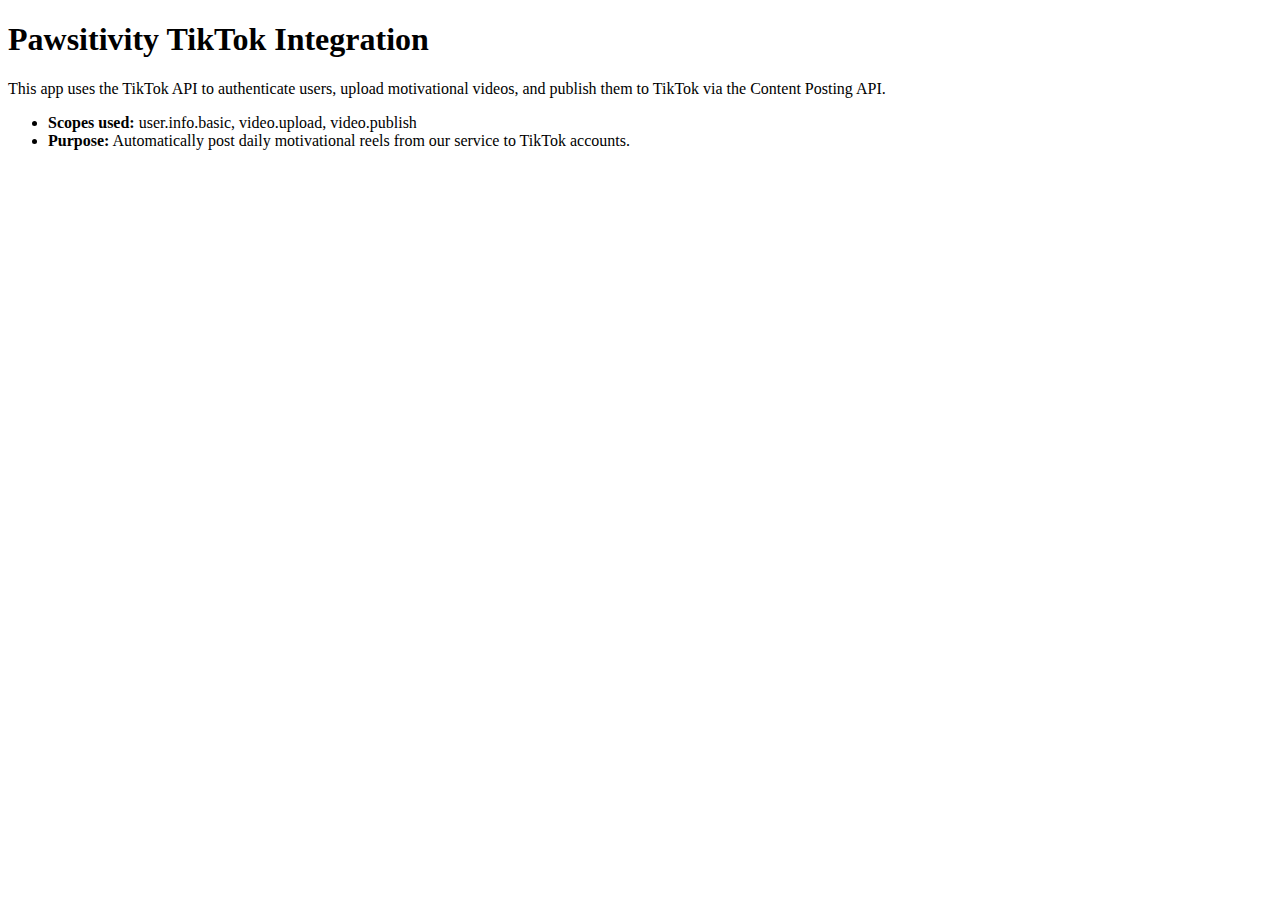
<file: index.html>
<!-- verify.html -->
<!DOCTYPE html>
<html>
<head>
  <title>Pawsitivity Integration</title>
</head>
<body>
  <h1>Pawsitivity TikTok Integration</h1>
  <p>This app uses the TikTok API to authenticate users, upload motivational videos, and publish them to TikTok via the Content Posting API.</p>
  <ul>
    <li><strong>Scopes used:</strong> user.info.basic, video.upload, video.publish</li>
    <li><strong>Purpose:</strong> Automatically post daily motivational reels from our service to TikTok accounts.</li>
  </ul>
</body>
</html>
</file>
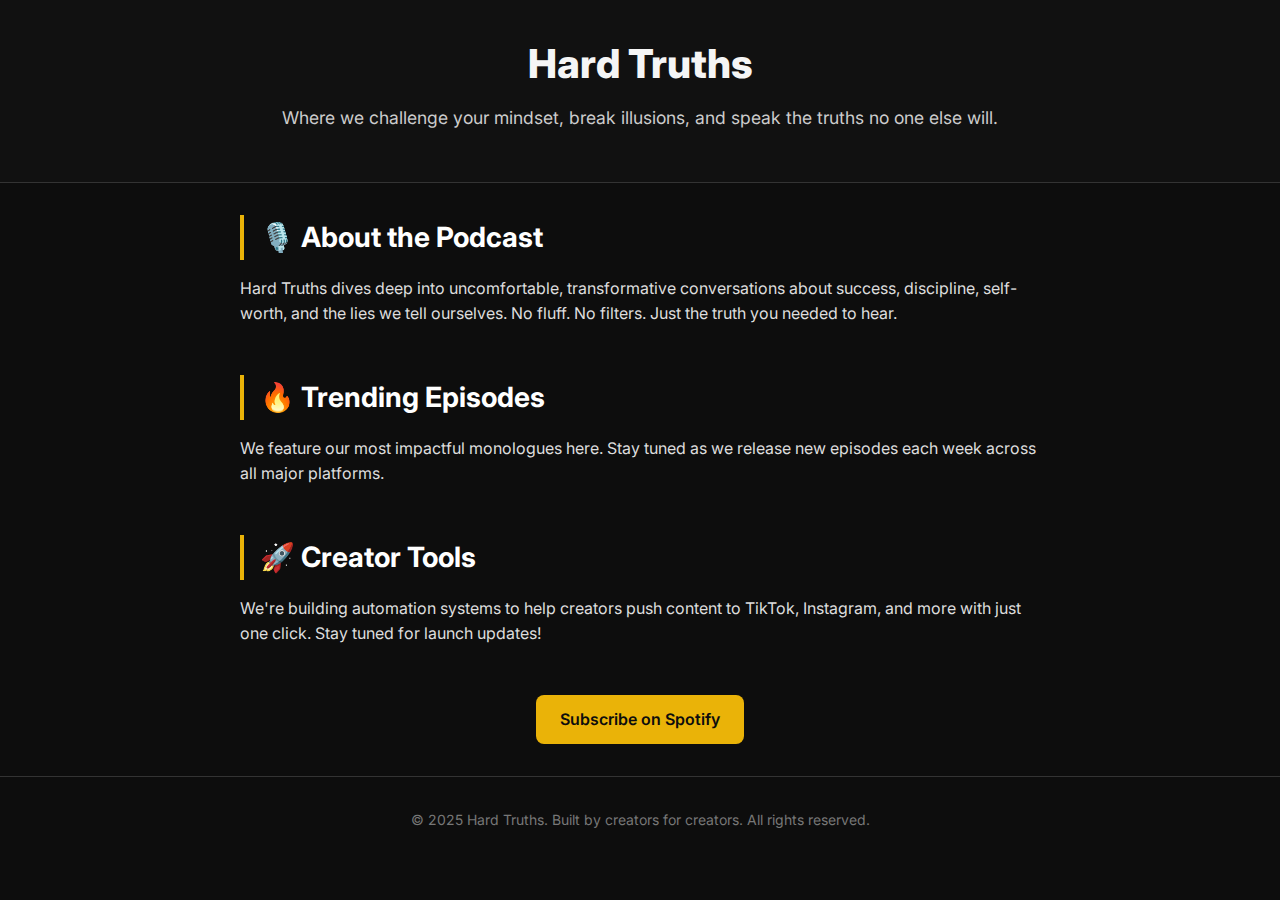
<file: hard-truths/index.html>
<!DOCTYPE html>
<html lang="en">
<head>
  <meta charset="UTF-8" />
  <meta name="viewport" content="width=device-width, initial-scale=1.0" />
  <title>Hard Truths</title>
  <link rel="preconnect" href="https://fonts.googleapis.com">
  <link rel="preconnect" href="https://fonts.gstatic.com" crossorigin>
  <link href="https://fonts.googleapis.com/css2?family=Inter:wght@400;600;800&display=swap" rel="stylesheet">
  <style>
    body {
      margin: 0;
      font-family: 'Inter', sans-serif;
      background-color: #0d0d0d;
      color: #f5f5f5;
      line-height: 1.6;
    }
    header {
      background: #111;
      padding: 2rem 1rem;
      text-align: center;
      border-bottom: 1px solid #333;
    }
    header h1 {
      font-size: 2.5rem;
      margin: 0;
      font-weight: 800;
    }
    header p {
      font-size: 1.1rem;
      margin-top: 0.5rem;
      color: #ccc;
    }
    main {
      max-width: 800px;
      margin: 2rem auto;
      padding: 0 1rem;
    }
    section {
      margin-bottom: 3rem;
    }
    h2 {
      font-size: 1.75rem;
      margin-bottom: 1rem;
      color: #ffffff;
      border-left: 4px solid #eab308;
      padding-left: 1rem;
    }
    p {
      font-size: 1rem;
      color: #ddd;
    }
    .cta {
      display: flex;
      justify-content: center;
      margin-top: 3rem;
    }
    .cta a {
      background: #eab308;
      color: #0d0d0d;
      text-decoration: none;
      font-weight: 600;
      padding: 0.75rem 1.5rem;
      border-radius: 8px;
      transition: background 0.3s ease;
    }
    .cta a:hover {
      background: #facc15;
    }
    footer {
      text-align: center;
      padding: 2rem 1rem;
      font-size: 0.875rem;
      color: #777;
      border-top: 1px solid #333;
    }
  </style>
</head>
<body>
  <header>
    <h1>Hard Truths</h1>
    <p>Where we challenge your mindset, break illusions, and speak the truths no one else will.</p>
  </header>

  <main>
    <section>
      <h2>🎙️ About the Podcast</h2>
      <p>Hard Truths dives deep into uncomfortable, transformative conversations about success, discipline, self-worth, and the lies we tell ourselves. No fluff. No filters. Just the truth you needed to hear.</p>
    </section>

    <section>
      <h2>🔥 Trending Episodes</h2>
      <p>We feature our most impactful monologues here. Stay tuned as we release new episodes each week across all major platforms.</p>
    </section>

    <section>
      <h2>🚀 Creator Tools</h2>
      <p>We're building automation systems to help creators push content to TikTok, Instagram, and more with just one click. Stay tuned for launch updates!</p>
    </section>

    <div class="cta">
      <a href="#">Subscribe on Spotify</a>
    </div>
  </main>

  <footer>
    &copy; 2025 Hard Truths. Built by creators for creators. All rights reserved.
  </footer>
</body>
</html>
</file>
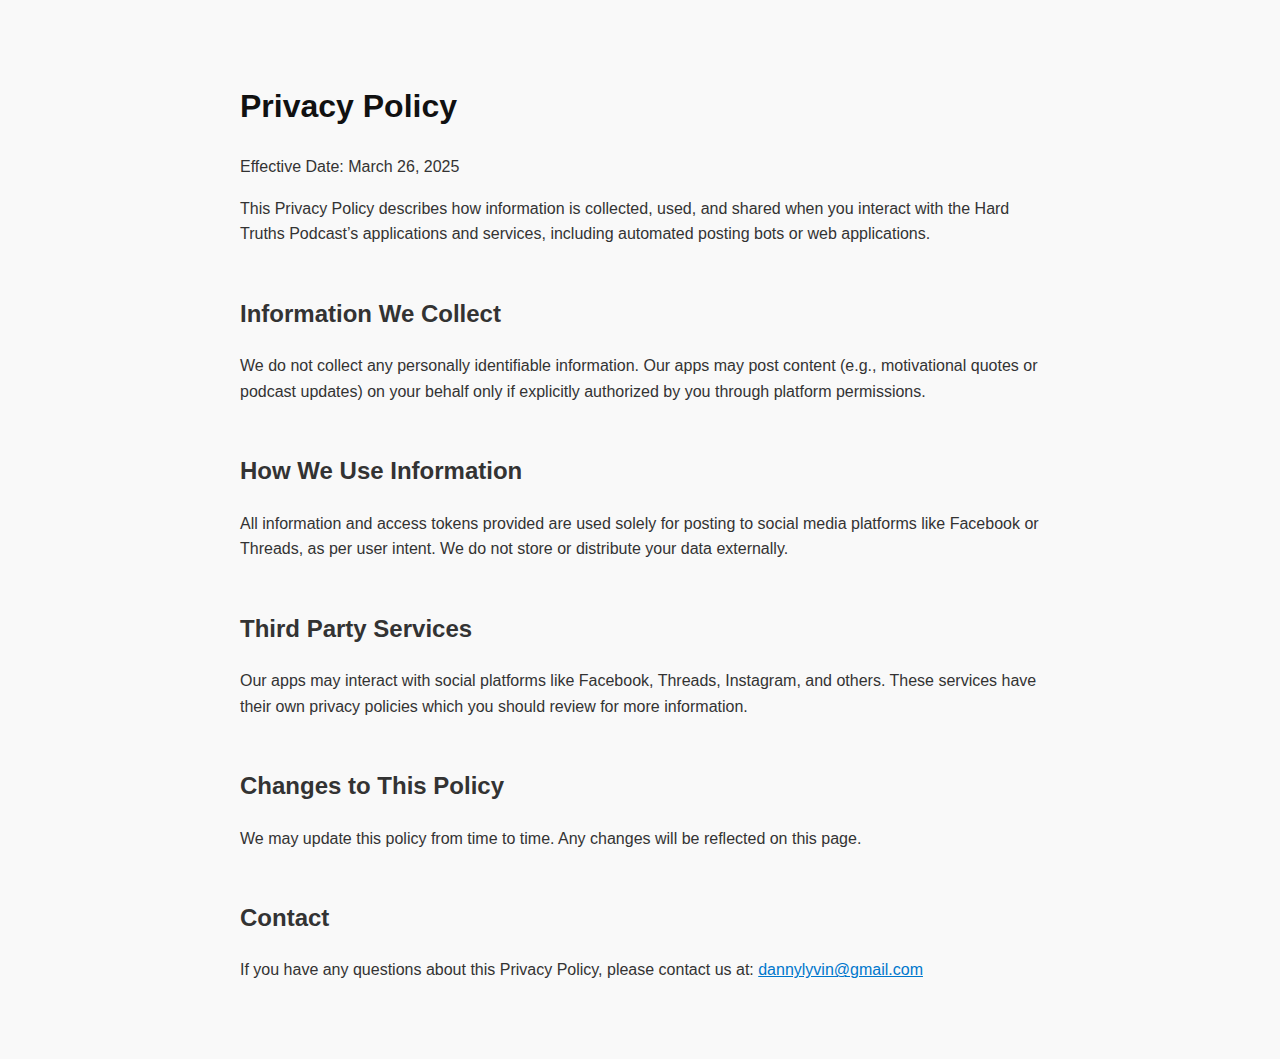
<file: privacy-policy/index.html>
<!DOCTYPE html>
<html lang="en">
<head>
  <meta charset="UTF-8" />
  <meta name="viewport" content="width=device-width, initial-scale=1.0"/>
  <meta name="description" content="Privacy Policy for Hard Truths Podcast"/>
  <title>Privacy Policy - Hard Truths</title>
  <style>
    body {
      font-family: Arial, sans-serif;
      max-width: 800px;
      margin: 40px auto;
      padding: 20px;
      line-height: 1.6;
      background: #f9f9f9;
      color: #333;
    }
    h1 {
      color: #111;
    }
    h2 {
      margin-top: 2em;
    }
    a {
      color: #0077cc;
    }
  </style>
</head>
<body>
  <h1>Privacy Policy</h1>
  <p>Effective Date: March 26, 2025</p>

  <p>This Privacy Policy describes how information is collected, used, and shared when you interact with the Hard Truths Podcast’s applications and services, including automated posting bots or web applications.</p>

  <h2>Information We Collect</h2>
  <p>We do not collect any personally identifiable information. Our apps may post content (e.g., motivational quotes or podcast updates) on your behalf only if explicitly authorized by you through platform permissions.</p>

  <h2>How We Use Information</h2>
  <p>All information and access tokens provided are used solely for posting to social media platforms like Facebook or Threads, as per user intent. We do not store or distribute your data externally.</p>

  <h2>Third Party Services</h2>
  <p>Our apps may interact with social platforms like Facebook, Threads, Instagram, and others. These services have their own privacy policies which you should review for more information.</p>

  <h2>Changes to This Policy</h2>
  <p>We may update this policy from time to time. Any changes will be reflected on this page.</p>

  <h2>Contact</h2>
  <p>If you have any questions about this Privacy Policy, please contact us at: <a href="mailto:hardtruthspodcast@gmail.com">dannylyvin@gmail.com</a></p>
</body>
</html>
</file>
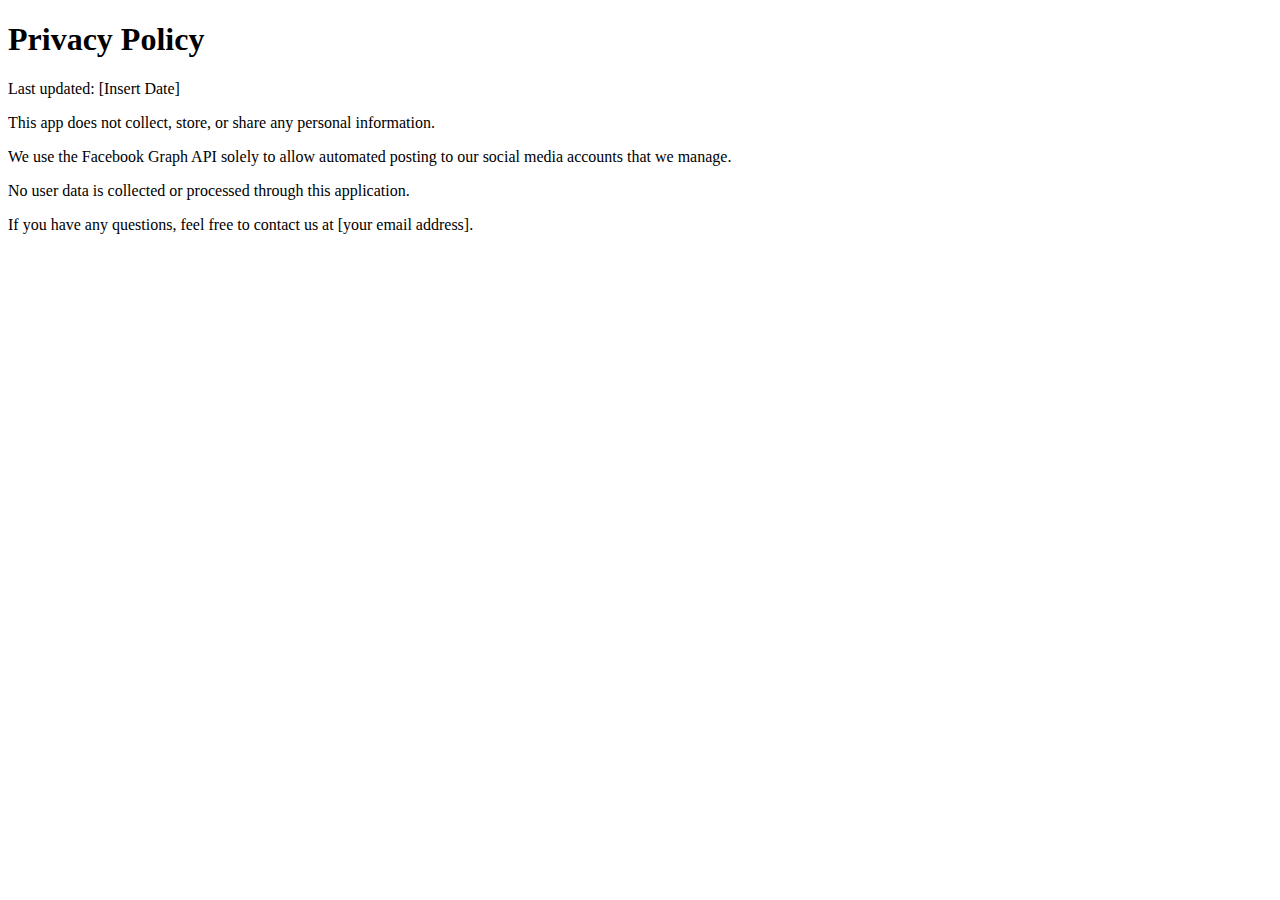
<file: privacy-policy.html>
<!DOCTYPE html>
<html>
<head>
  <title>Privacy Policy</title>
</head>
<body>
  <h1>Privacy Policy</h1>
  <p>Last updated: [Insert Date]</p>

  <p>This app does not collect, store, or share any personal information.</p>

  <p>We use the Facebook Graph API solely to allow automated posting to our social media accounts that we manage.</p>

  <p>No user data is collected or processed through this application.</p>

  <p>If you have any questions, feel free to contact us at [your email address].</p>
</body>
</html>
</file>
